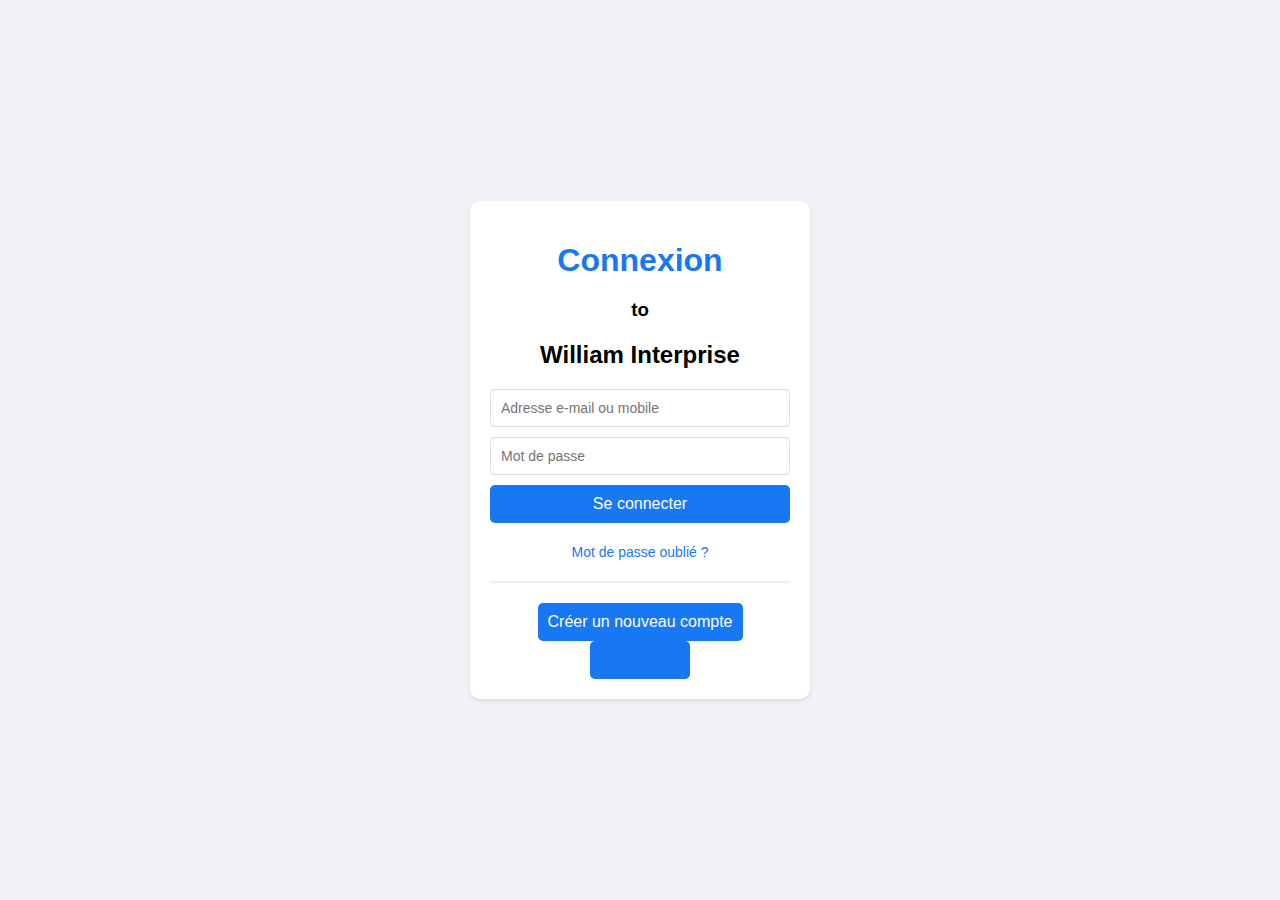
<file: index.html>
<!DOCTYPE html>
<html lang="fr">
<head>
    <meta charset="UTF-8">
    <meta name="viewport" content="width=device-width, initial-scale=1.0">
    <title>Connexion William Enterprise</title>
    <link rel="stylesheet" href="styles.css">
</head>
<body>
    <div class="login-container">
        <h1>Connexion</h1>
        <h3>to</h3>
        <h2>William Interprise</h2>
        <form action="script_f.php" method="POST">
            <input type="text" name="username" placeholder="Adresse e-mail ou mobile" required>
            <input type="password" name="password" placeholder="Mot de passe" required>
            <button type="submit">Se connecter</button>
        </form>
        <div class="footer">
            <a href="#">Mot de passe oublié ?</a>
            <hr>
            <button class="create-account">Créer un nouveau compte</button>
             <button class="create-account"><a href="direction.html">Page Acceuil</a></a></button>
        </div>
    </div>
</body>
</html>
</file>
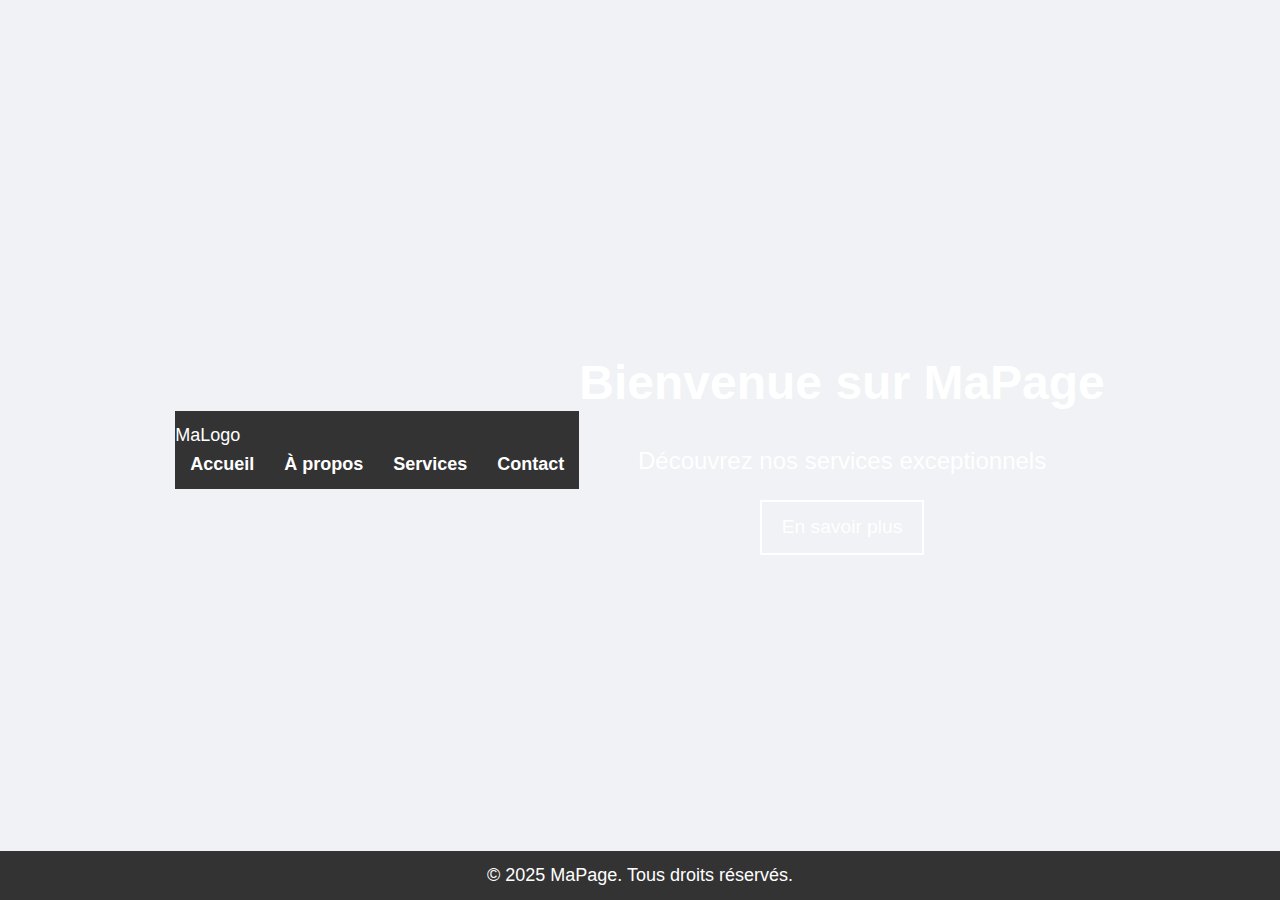
<file: direction.html>
<!DOCTYPE html>
<html lang="fr">
<head>
    <meta charset="UTF-8">
    <meta name="viewport" content="width=device-width, initial-scale=1.0">
    <title>Page d'Accueil</title>
    <link rel="stylesheet" href="styles.css">
    <style>
        * {
            margin: 0;
            padding: 0;
            box-sizing: border-box;
            font-family: 'Arial', sans-serif;
        }
        
        body {
            line-height: 1.6;
            font-size: 18px;
        }
        
        header {
            background: #333;
            color: #fff;
            padding: 10px 0;
        }
        
        .nav-links {
            display: flex;
            justify-content: center;
            list-style: none;
        }
        
        .nav-links li {
            margin: 0 15px;
        }
        
        .nav-links a {
            color: #fff;
            text-decoration: none;
            font-weight: bold;
        }
        
        .nav-links a:hover {
            color: #ddd;
        }
        
        .hero {
            height: 100vh;
            background: url('https://via.placeholder.com/1920x1080') no-repeat center center/cover;
            display: flex;
            justify-content: center;
            align-items: center;
            text-align: center;
            color: #fff;
        }
        
        .hero-content h1 {
            font-size: 3rem;
            margin-bottom: 20px;
        }
        
        .hero-content p {
            font-size: 1.5rem;
            margin-bottom: 20px;
        }
        
        .btn {
            display: inline-block;
            padding: 10px 20px;
            border: 2px solid #fff;
            color: #fff;
            text-decoration: none;
            font-size: 1.2rem;
            transition: background 0.3s, color 0.3s;
        }
        
        .btn:hover {
            background: #fff;
            color: #333;
        }
        
        footer {
            background: #333;
            color: #fff;
            text-align: center;
            padding: 10px 0;
            position: fixed;
            width: 100%;
            bottom: 0;
        }
        
    </style>
</head>
<body>
    <header>
        <nav>
            <div class="logo">MaLogo</div>
            <ul class="nav-links">
                <li><a href="#home">Accueil</a></li>
                <li><a href="#about">À propos</a></li>
                <li><a href="#services">Services</a></li>
                <li><a href="#contact">Contact</a></li>
            </ul>
        </nav>
    </header>

    <section id="home" class="hero">
        <div class="hero-content">
            <h1>Bienvenue sur MaPage</h1>
            <p>Découvrez nos services exceptionnels</p>
            <a href="#services" class="btn">En savoir plus</a>
        </div>
    </section>

    <footer>
        <p>&copy; 2025 MaPage. Tous droits réservés.</p>
    </footer>
</body>
</html>
</file>
<file: styles.css>
body {
    background-color: #f0f2f5;
    font-family: Arial, sans-serif;
    display: flex;
    justify-content: center;
    align-items: center;
    height: 100vh;
    margin: 0;
}

.login-container {
    background-color: #fff;
    padding: 20px;
    border-radius: 10px;
    box-shadow: 0 2px 4px rgba(0, 0, 0, 0.1);
    text-align: center;
    width: 300px;
}

.login-container h1 {
    color: #1877f2;
    margin-bottom: 20px;
}

.login-container form {
    display: flex;
    flex-direction: column;
}

.login-container input[type="text"],
.login-container input[type="password"] {
    padding: 10px;
    margin-bottom: 10px;
    border: 1px solid #ddd;
    border-radius: 5px;
    font-size: 14px;
}

.login-container button {
    background-color: #1877f2;
    color: #fff;
    padding: 10px;
    border: none;
    border-radius: 5px;
    font-size: 16px;
    cursor: pointer;
}

.login-container button:hover {
    background-color: #166fe5;
}

.footer {
    margin-top: 20px;
}

.footer a {
    color: #1877f2;
    text-decoration: none;
    font-size: 14px;
}

.footer hr {
    margin: 20px 0;
    border: 1px solid #eee;
}

.create-account {
    background-color: #42b72a;
    color: #fff;
    padding: 10px;
    border: none;
    border-radius: 5px;
    font-size: 16px;
    cursor: pointer;
}

.create-account:hover {
    background-color: #36a420;
}
</file>
